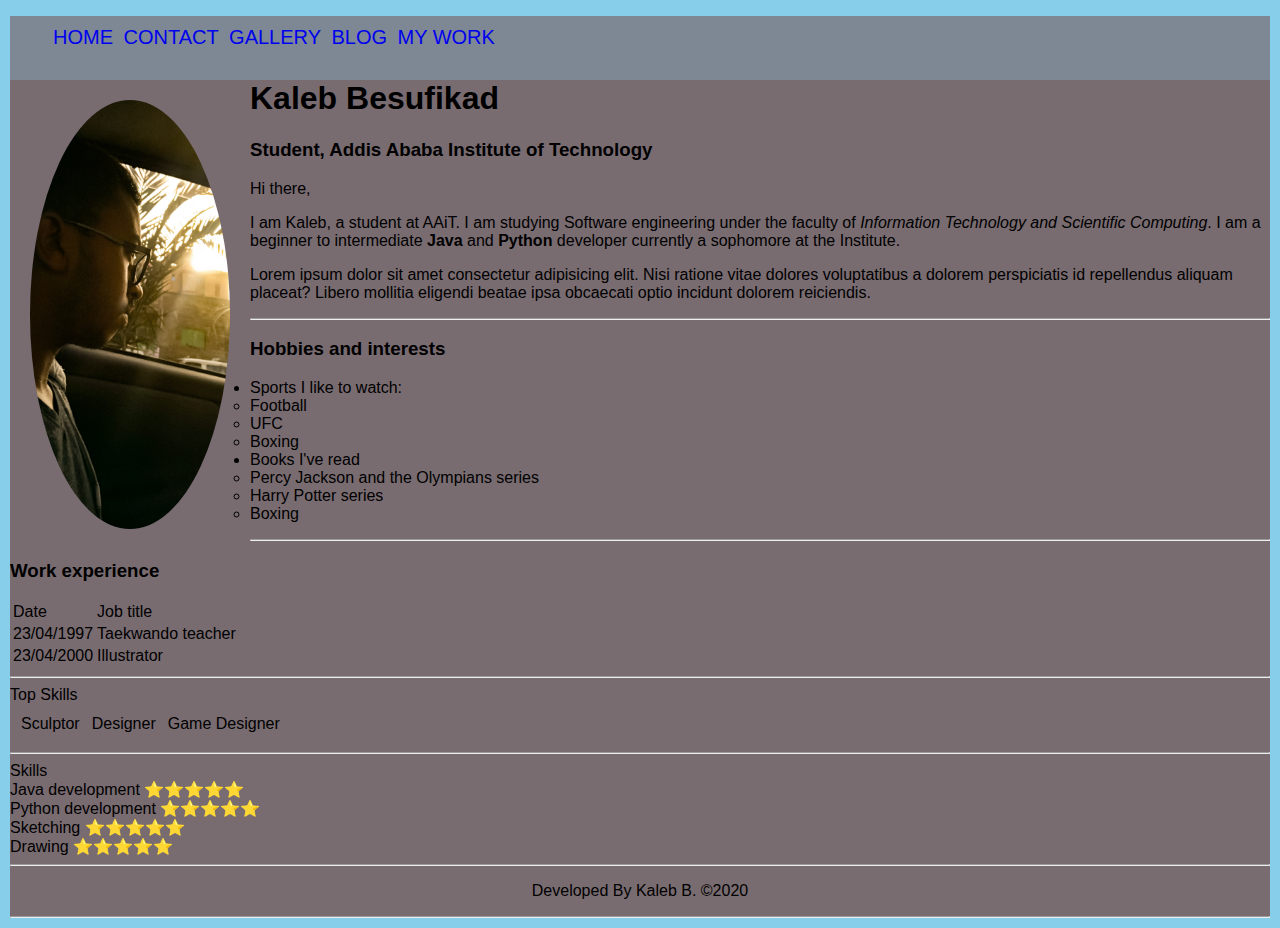
<file: index.html>
<!doctype html>
<html lang="en">
<head>
    <meta charset="UTF-8">
    <meta name="viewport"
          content="width=device-width, user-scalable=no, initial-scale=1.0, maximum-scale=1.0, minimum-scale=1.0">
    <meta http-equiv="X-UA-Compatible" content="ie=edge">
    <title>Kaleb Besufikad</title>
    <link rel="shortcut icon" href="/images/favicon.jpg" type="image/x-icon">
    <link rel="icon" href="/images/favicon.jpg" type="image/x-icon">
    <link rel="stylesheet" href="assets/CSS/style_main.css">
</head>
<body bgcolor="#FFF1E5">
    <header>
        <nav>
            <ul cellspacing = "20sp">
                <li><a href="#">HOME</a></li>
                <li><a href="contact.html">CONTACT</a></li>
                <li><a href="gallery.html">GALLERY</a></li>
             
                <li><a href="blog.html">BLOG</a></li>
                <li><a href="my work.html">MY WORK</a></li>
            </ul>
        </nav>
   <header>

<div id="intro">
    <img src="images/Kaleb.jpg"  id = "profile"alt="Addis_Ababa_University_logo" width = "200px"></td>
            
    <h1>Kaleb Besufikad</h1>
    <h3>Student, Addis Ababa Institute of Technology</h3>  
    <p>Hi there,</p>
    <p>I am Kaleb, a student at AAiT. I am studying Software engineering under the faculty of <em>Information Technology and Scientific Computing</em>. I am a beginner to intermediate <strong>Java</strong> and <strong>Python</strong> developer currently a sophomore at the Institute.</p>
    <p>Lorem ipsum dolor sit amet consectetur adipisicing elit. Nisi ratione vitae dolores voluptatibus a dolorem perspiciatis id repellendus aliquam placeat? Libero mollitia eligendi beatae ipsa obcaecati optio incidunt dolorem reiciendis.</p>

</div>
    
    <hr>
    <h3>Hobbies and interests</h3>
    <ul>
        <li>Sports I like to watch:
        <ul>
            <li>Football</li>
            <li>UFC</li>
            <li>Boxing</li>
        </ul>
    </li>
        <li>
            Books I've read
            <ul>
                <li>Percy Jackson and the Olympians series</li>
                <li>Harry Potter series</li>
                <li>Boxing</li>
            </ul>
        </li>
    </ul>
<hr>
<table>
    <thead><h3>Work experience</h3></thead>
    <tbody>
        <tr>
            <td>Date</td>
            <td>Job title</td>
        </tr>
        <tr>
            <td>23/04/1997</td>
            <td>Taekwando teacher</td>
        </tr>
        <tr>
            <td>23/04/2000</td>
            <td>Illustrator</td>
        </tr>
    </tbody>
    </table>
    <hr>
    <table cellspacing = "10px">
        <thead>Top Skills</thead>
        <tbody>
            <td>Sculptor</td>
            <td>Designer</td>
            <td>Game Designer</td>
        </tbody>
    </table>
    <hr>
    <table>
        <thead>Skills</thead><br>
        <tr>Java development ⭐️⭐️⭐️⭐️⭐️</tr><br>
        <tr>Python development  ⭐️⭐️⭐️⭐️⭐️</tr><br>
        <tr>Sketching ⭐️⭐️⭐️⭐️⭐️</tr><br>
        <tr>Drawing ⭐️⭐️⭐️⭐️⭐️</tr><br>
    </table>
    <hr>
    <p align="center" >Developed By Kaleb B. &copy;2020</p> 
    <hr>
</body>
</html>
</file>
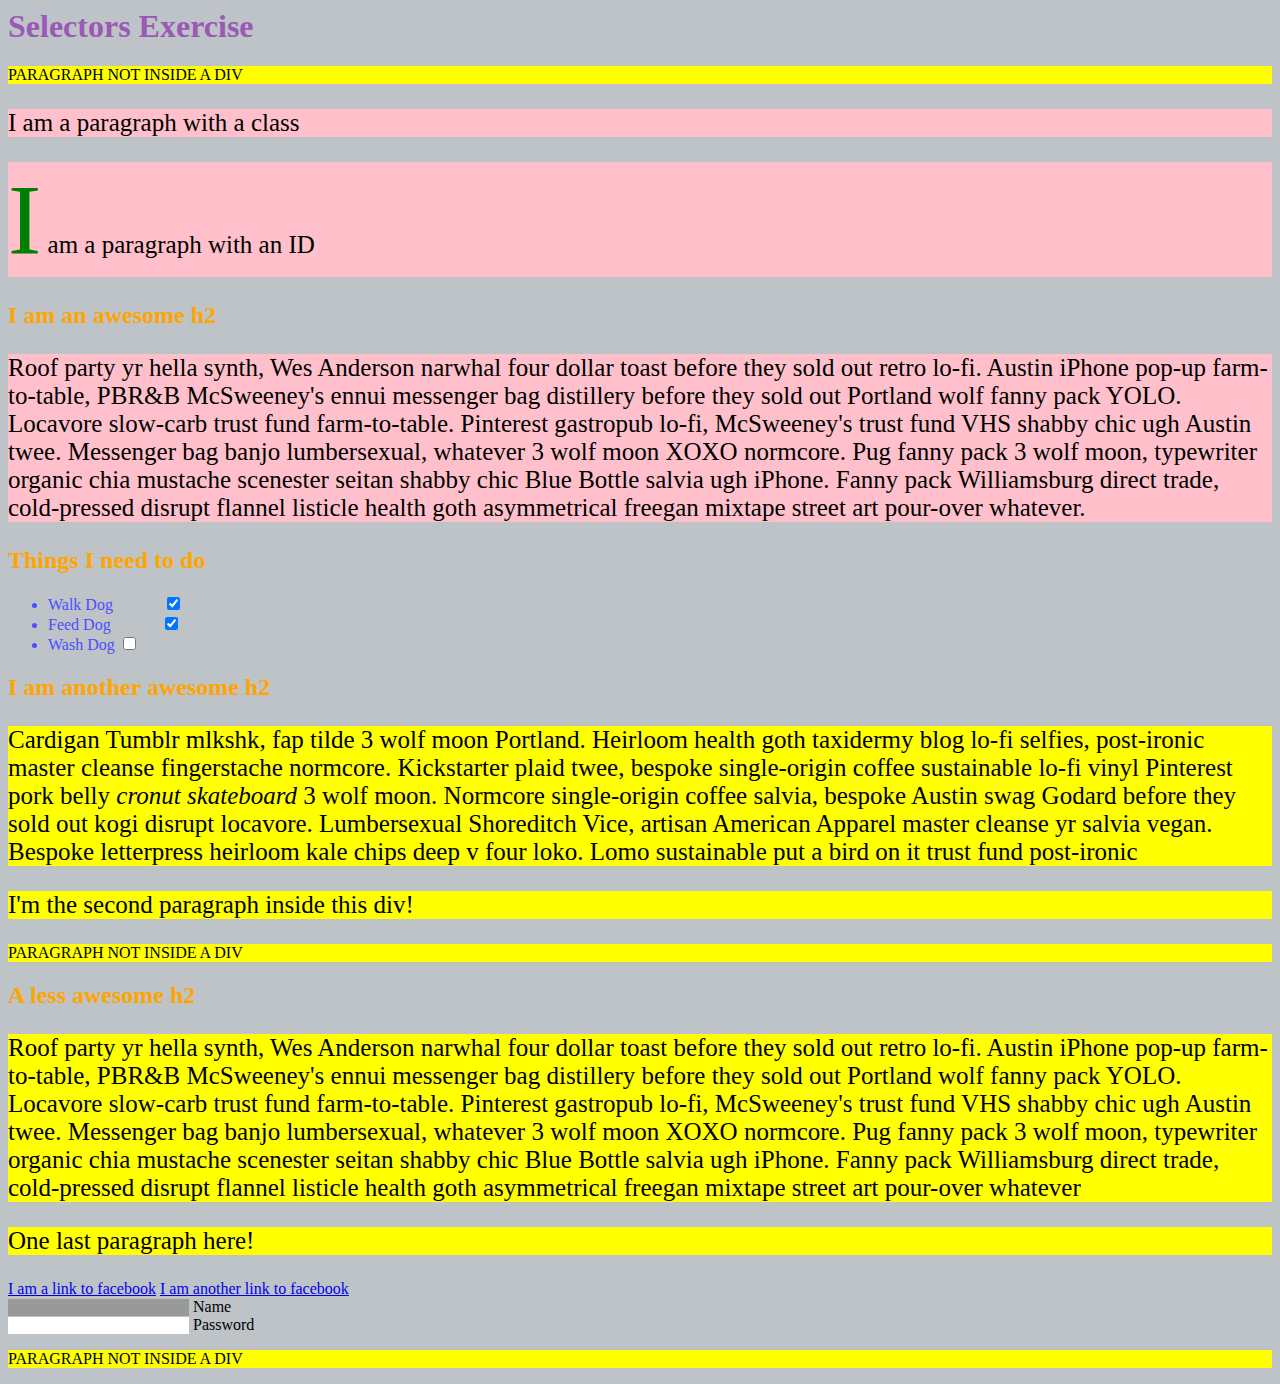
<file: 1.html>
<html>
<head>
  <meta charset="UTF-8">
  <title>Selectors Exercise</title>
  <link rel="stylesheet" type="text/css" href="assets/CSS/selectors.css">
</head>
<body>
  <h1>Selectors Exercise</h1>

<p>PARAGRAPH NOT INSIDE A DIV</p>

<div>
  <p class="hello">I am a paragraph with a class</p>
  <p id="special">I am a paragraph with an ID</p>

  <h2>I am an awesome h2</h2>
  
  
  <p>Roof party yr hella synth, Wes Anderson narwhal four dollar toast before they sold out retro lo-fi. Austin iPhone pop-up farm-to-table, PBR&B McSweeney's ennui messenger bag distillery before they sold out Portland wolf fanny pack YOLO. Locavore slow-carb trust fund farm-to-table. Pinterest gastropub lo-fi, McSweeney's trust fund VHS shabby chic ugh Austin twee. Messenger bag banjo lumbersexual, whatever 3 wolf moon XOXO normcore. Pug fanny pack 3 wolf moon, typewriter organic chia mustache scenester seitan shabby chic Blue Bottle salvia ugh iPhone. Fanny pack Williamsburg direct trade, cold-pressed disrupt flannel listicle health goth asymmetrical freegan mixtape street art pour-over whatever.</p>

</div>

<div>
  <h2>Things I need to do</h2>

  <ul>
    <li>Walk Dog <input type="checkbox" checked> </li>
    <li>Feed Dog <input type="checkbox" checked> </li>
    <li>Wash Dog <input type="checkbox"></li>
  </ul>
</div>

<div>
  <h2>I am another awesome h2</h2>

  <p>Cardigan Tumblr mlkshk, fap tilde 3 wolf moon Portland. Heirloom health goth taxidermy blog lo-fi selfies, post-ironic master cleanse fingerstache normcore. Kickstarter plaid twee, bespoke single-origin coffee sustainable lo-fi vinyl Pinterest pork belly <em>cronut skateboard</em> 3 wolf moon. Normcore single-origin coffee salvia, bespoke Austin swag Godard before they sold out kogi disrupt locavore. Lumbersexual Shoreditch Vice, artisan American Apparel master cleanse yr salvia vegan. Bespoke letterpress heirloom kale chips deep v four loko. Lomo sustainable put a bird on it trust fund post-ironic</p>

  <p>I'm the second paragraph inside this div!</p>
</div>

<p>PARAGRAPH NOT INSIDE A DIV</p>


<div>
  <h2>A less awesome h2</h2>

  <p>Roof party yr hella synth, Wes Anderson narwhal four dollar toast before they sold out retro lo-fi. Austin iPhone pop-up farm-to-table, PBR&B McSweeney's ennui messenger bag distillery before they sold out Portland wolf fanny pack YOLO. Locavore slow-carb trust fund farm-to-table. Pinterest gastropub lo-fi, McSweeney's trust fund VHS shabby chic ugh Austin twee. Messenger bag banjo lumbersexual, whatever 3 wolf moon XOXO normcore. Pug fanny pack 3 wolf moon, typewriter organic chia mustache scenester seitan shabby chic Blue Bottle salvia ugh iPhone. Fanny pack Williamsburg direct trade, cold-pressed disrupt flannel listicle health goth asymmetrical freegan mixtape street art pour-over whatever</p>

  <p>One last paragraph here!</p>

  <a href="http://www.facebook.com">I am a link to facebook</a>
  <a href="http://www.facebook.com">I am another link to facebook</a>
  <br>

  <input type="text" name="name" /><label> Name</label><br/>
  <input type="password" name="password" /><label> Password</label><br/>

</div>

<p>PARAGRAPH NOT INSIDE A DIV</p>

</body>
</html>
</file>
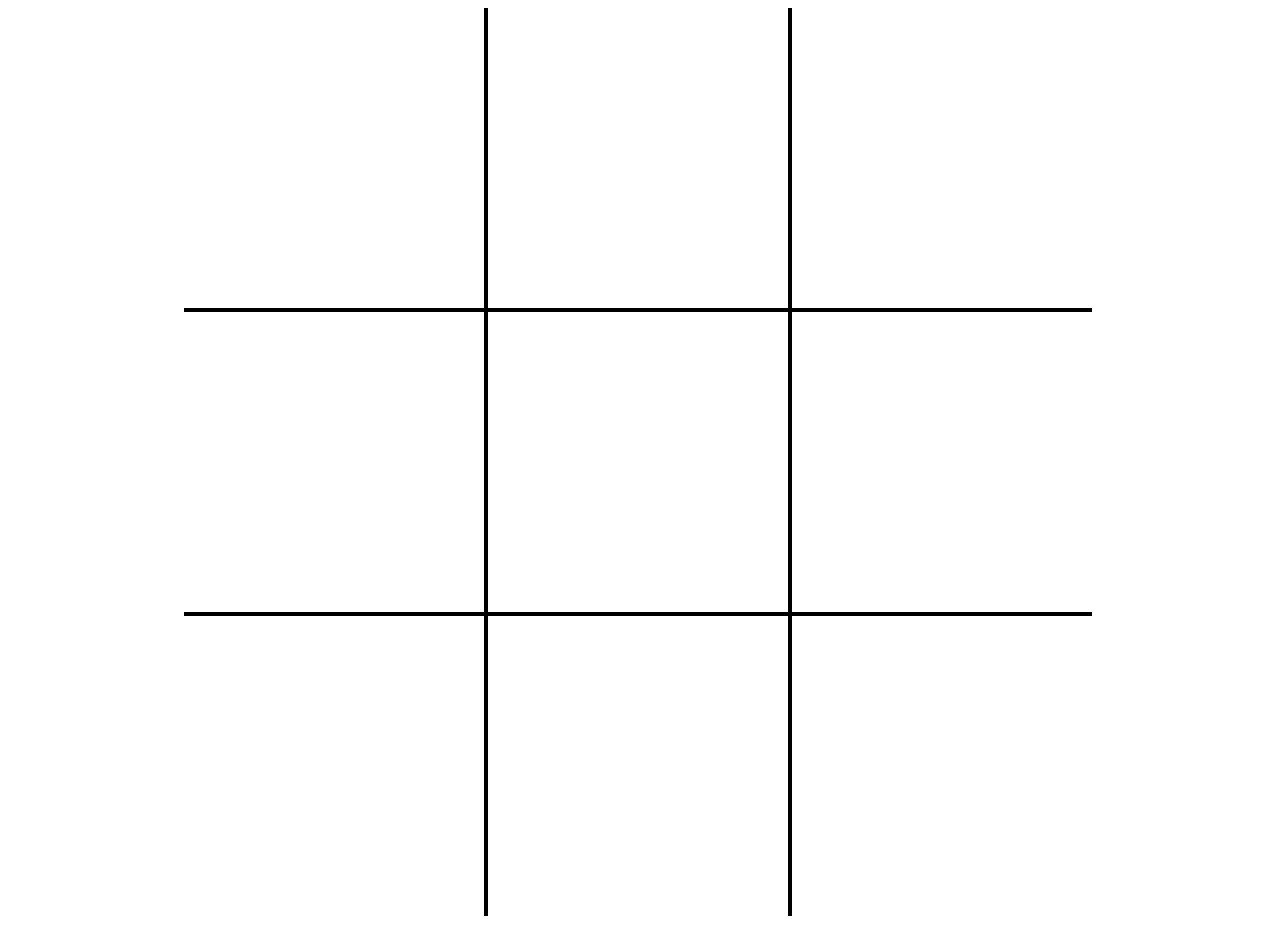
<file: 2.html>
<!DOCTYPE html>
<html lang="en">
<head>
    <meta charset="UTF-8">
    <meta name="viewport" content="width=device-width, initial-scale=1.0">
    <link rel="stylesheet" href="assets/CSS/style.css">
    <title>question #3</title>
</head>
<body>
    <div id="tictactoe">
        <div></div>
        <div></div>
        <div></div>
        <div></div>
        <div></div>
        <div></div>
        <div></div>
        <div></div>
        <div></div>
    </div>
</body>
</html>
</file>
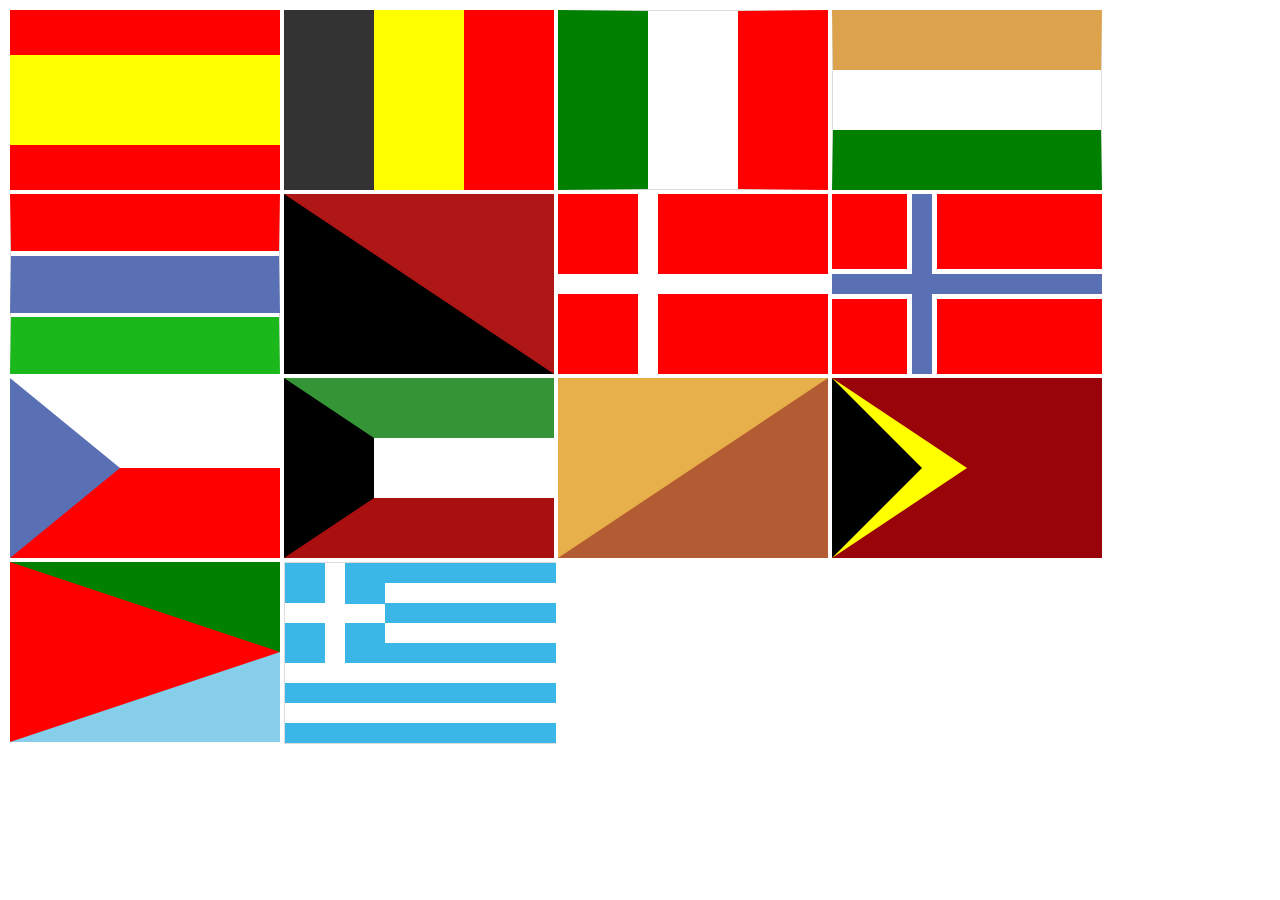
<file: 3.html>
<!DOCTYPE html>
<html lang="en">
<head>
    <meta charset="UTF-8">
    <meta name="viewport" content="width=device-width, initial-scale=1.0">
    <link rel="stylesheet" href="assets/CSS/style.css">
    <title>Flags</title>
</head>
<body>
    <div class="flag spain"></div>

    <div class="flag belgium"></div>

    <div class="flag italy"></div>

    <div class="flag india"></div>

    <div class="flag tgambia">
        <div></div>
        <div></div>
    </div>
    
   
    

 <div class="flag pnewguinea"></div>

    <div class="flag denmark">
        <div></div>
        <div></div>
        <div></div>
        <div></div>
    </div>

    <div class="flag iceland">
        <div></div>
        <div></div>
        <div></div>
        <div></div>
    </div>

    <div class="flag czechia"></div>

    <div class="flag kuwait"></div>

    <div class="flag bhutan"></div>
    
    <div class="flag timorleste">
        <div><div></div></div>
        <div></div>
    </div>
    
    <div class="flag eritrea"></div>
    
    
    <div class="flag greece">
        
            <div><!-- cross -->
                <div></div>
                <div></div>
                <div></div>
                <div></div>
            </div>
            <!-- 5 stripes next to cross -->
            <div></div>
            <div></div>
        
           <!-- remaining strikes -->
        <div></div>
        <div></div>
    </div>
</body>
</html>
</file>
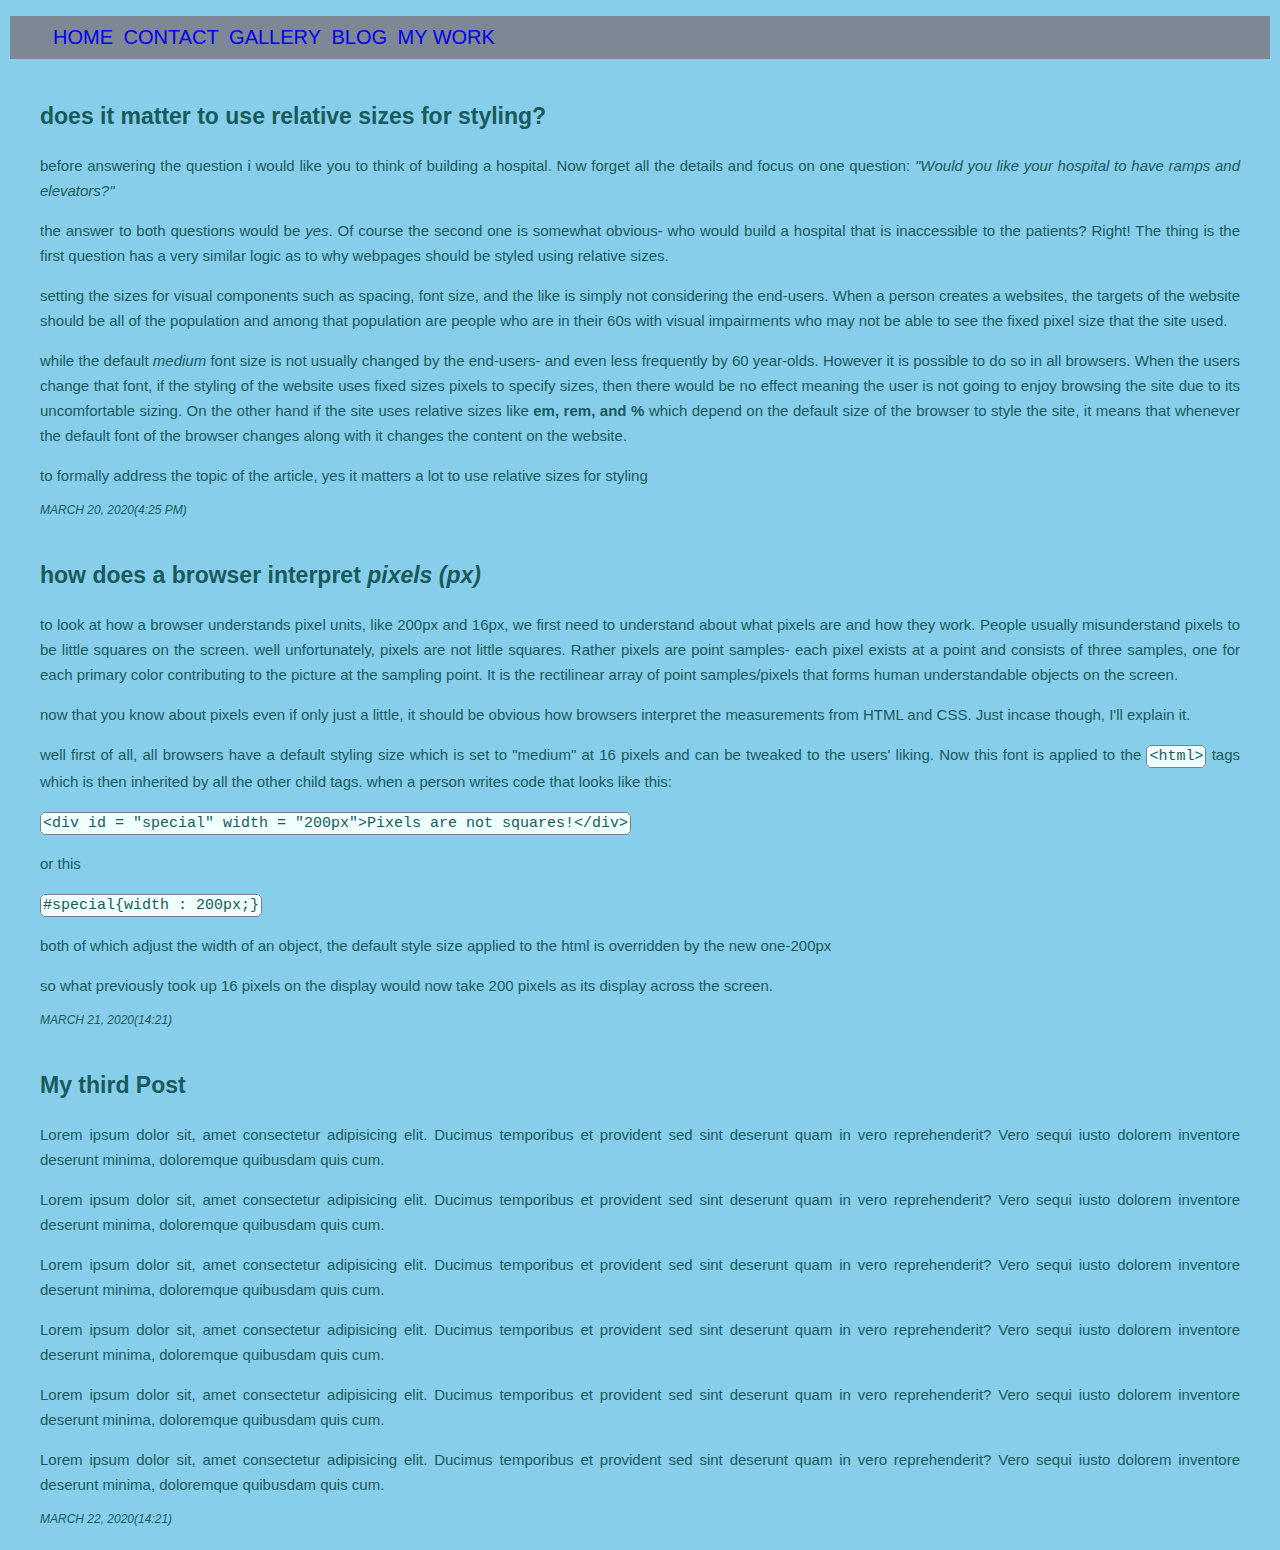
<file: blog.html>
<!DOCTYPE html>
<html lang="en">
<head>
    <meta charset="UTF-8">
    <meta name="viewport" content="width=device-width, initial-scale=1.0">
    <link rel="stylesheet" href="assets/CSS/style_main.css">
    <link rel="shortcut icon" href="/images/favicon.jpg" type="image/x-icon">
    <link rel="icon" href="/images/favicon.jpg" type="image/x-icon">
   
    <title>Kaleb Besufikad</title>
    <style>
        body{
            color: rgb(25, 90, 92);
        }
        code{
            background-color: azure;
            padding: 2px;
            border: 1px solid slategray;
            border-radius: 5px;
        }
    </style>
</head>
<body>
    <header>
        <nav>
            <ul cellspacing = "20sp">
                <li><a href="index.html">HOME</a></li>
                <li><a href="contact.html">CONTACT</a></li>
                <li><a href="gallery.html">GALLERY</a></li>
             
                <li><a href="#">BLOG</a></li>
                <li><a href="my work.html">MY WORK</a></li>
            </ul>
        </nav>
    </header>

    <div id="content">
        <section>
            <p class="title">does it matter to use relative sizes for styling?</p>
            <article>
                <p>before answering the question i would like you to think of building a hospital. Now forget all the details and focus on one question: <em>"Would you like your hospital to have ramps and elevators?"</em></p>
                <p>the answer to both questions would be <em>yes</em>. Of course the second one is somewhat obvious- who would build a hospital that is inaccessible to the patients? Right! The thing is the first question has a very similar logic as to why webpages should be styled using relative sizes.</p>
                <p>setting the sizes for visual components such as spacing, font size, and the like is simply not considering the end-users. When a person creates a websites, the targets of the website should be all of the population and among that population are people who are in their 60s with visual impairments who may not be able to see the fixed pixel size that the site used.</p>
                <p>while the default <em>medium</em> font size is not usually changed by the end-users- and even less frequently by 60 year-olds. However it is possible to do so in all browsers.
                    When the users change that font, if the styling of the website uses fixed sizes pixels to specify sizes, then there would be no effect meaning the user is not going to enjoy browsing the site due to its uncomfortable sizing. On the other hand if the site uses relative sizes like <strong>em, rem, and %</strong> which depend on the default size of the browser to style the site, it means that whenever the default font of the browser changes along with it changes the content on the website.
                </p>
                <p>to formally address the topic of the article, yes it matters a lot to use relative sizes for styling</p>
            </article>
            <p class="date">March 20, 2020(4:25 pm)</p>
        </section>


        <section>
            <p class = "title">how does a browser interpret <em>pixels (px)</em></p>
            <article>
                <p>to look at how a browser understands pixel units, like 200px and 16px, we first need to understand about what pixels are and how they work.
                    People usually misunderstand pixels to be little squares on the screen. well unfortunately, pixels are not little squares. Rather pixels are point samples- each pixel exists at a point and consists of three samples, one for each primary color contributing to the picture at the sampling point. It is the rectilinear array of point samples/pixels that forms human understandable objects on the screen.
                </p>
                <p>now that you know about pixels even if only just a little, it should be obvious how browsers interpret the measurements from HTML and CSS. Just incase though, I'll explain it. </p>
                <p>well first of all, all browsers have a default styling size which is set to "medium" at 16 pixels and can be tweaked to the users' liking.
                    Now this font is applied to the <code>&lt;html&gt;</code> tags which is then inherited by all the other child tags. 
                    when a person writes code that looks like this:
                    <p><code title="HTML code snippet">&lt;div id = "special" width = "200px"&gt;Pixels are not squares!&lt;/div&gt;</code></p>
                    or this
                    <p><code title="CSS code snippet">#special{width : 200px;}</code></p>
                    both of which adjust the width of an object, the default style size applied to the html is overridden by the new one-200px 
                </p>
                <p>so what previously took up 16 pixels on the display would now take 200 pixels as its display across the screen.</p>
            </article>
            <p class="date">March 21, 2020(14:21)</p>
        </section>
        
        
        <section>
            <p class = "title">My third Post</p>
            <article>
                <p>Lorem ipsum dolor sit, amet consectetur adipisicing elit. Ducimus temporibus et provident sed sint deserunt quam in vero reprehenderit? Vero sequi iusto dolorem inventore deserunt minima, doloremque quibusdam quis cum.</p>
                <p>Lorem ipsum dolor sit, amet consectetur adipisicing elit. Ducimus temporibus et provident sed sint deserunt quam in vero reprehenderit? Vero sequi iusto dolorem inventore deserunt minima, doloremque quibusdam quis cum.</p>
                <p>Lorem ipsum dolor sit, amet consectetur adipisicing elit. Ducimus temporibus et provident sed sint deserunt quam in vero reprehenderit? Vero sequi iusto dolorem inventore deserunt minima, doloremque quibusdam quis cum.</p>
                <p>Lorem ipsum dolor sit, amet consectetur adipisicing elit. Ducimus temporibus et provident sed sint deserunt quam in vero reprehenderit? Vero sequi iusto dolorem inventore deserunt minima, doloremque quibusdam quis cum.</p>
                <p>Lorem ipsum dolor sit, amet consectetur adipisicing elit. Ducimus temporibus et provident sed sint deserunt quam in vero reprehenderit? Vero sequi iusto dolorem inventore deserunt minima, doloremque quibusdam quis cum.</p>
                <p>Lorem ipsum dolor sit, amet consectetur adipisicing elit. Ducimus temporibus et provident sed sint deserunt quam in vero reprehenderit? Vero sequi iusto dolorem inventore deserunt minima, doloremque quibusdam quis cum.</p>
                
            </article>
            <p class="date">March 22, 2020(14:21)</p>
        </section>
    </div>




</body>
</html>
</file>
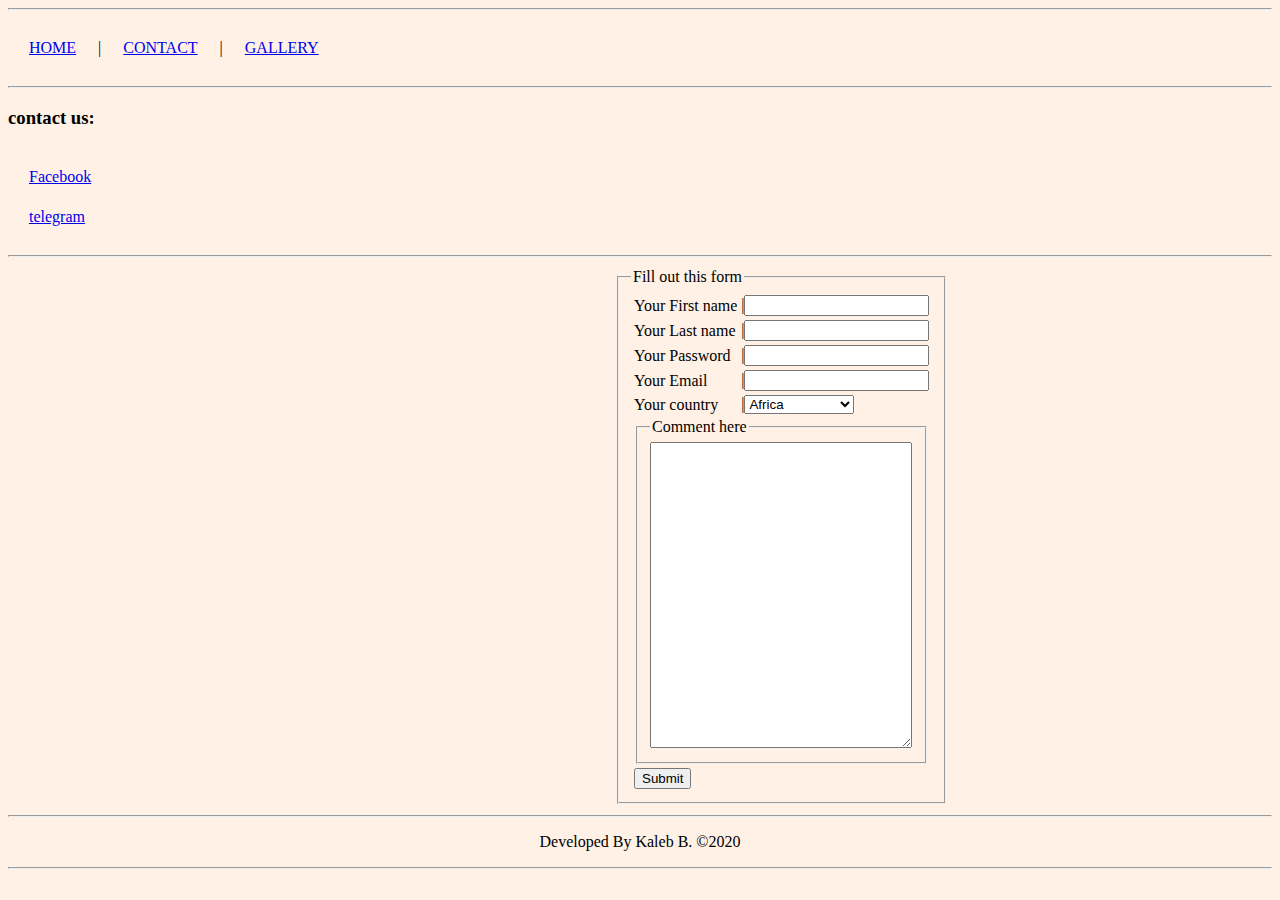
<file: contact.html>
<!DOCTYPE html>
<html lang="en">
<head>
    <meta charset="UTF-8">
    <meta name="viewport" content="width=device-width, initial-scale=1.0">
    <title>Kaleb's CV</title>
    <link rel="shortcut icon" href="/images/favicon.png" type="image/x-icon">
    <link rel="icon" href="/images/favicon.png" type="image/x-icon">
</head>
<body bgcolor="#FFF1E5">

    <hr>
    <table cellspacing = "20px" >

        <td><a href="index.html">HOME</a></td><td>|</td><td><a href="#">CONTACT</a>
        </td><td>|</td><td><a href="gallery.html">GALLERY</a>
        </td>    </table>
    <hr>
    <h3>
        contact us:
    </h3>
    <table cellspacing = "20px">
        <tr><td><a href="https//:www.facebook.com">Facebook</a></td></tr>
        <tr><td><a href="http//:www.telegram.org">telegram</a></td></tr>
    </table>
    
    <hr>
    <table>
        <td ><div class="mapouter"><div class="gmap_canvas"><iframe width="600" height="500" id="gmap_canvas" src="https://maps.google.com/maps?q=addis%20ababa%20institute%20of%20technology&t=&z=13&ie=UTF8&iwloc=&output=embed" frameborder="0" scrolling="no" marginheight="0" marginwidth="0"></iframe><a href="https://ytify.com">ytify.com</a></div><style>.mapouter{position:relative;text-align:right;height:500px;width:600px;}.gmap_canvas {overflow:hidden;background:none!important;height:500px;width:600px;}</style></div></td>  
        <td><fieldset>
            <legend >Fill out this form</legend>
            <form action="mailto:se.kaleb.besufikad@gmail.com" method = "POST" enctype="utf-8">
                <table>
                    <tr>
                        <td>
                            <label for="name">Your First name</label>
                        </td>
                        <td>|<input type="text" name = "fname" id = "fname" pattern = "[a-z]"required>
                        </td>
                    </tr>

                    <tr>
                        <td>
                            <label for="name">Your Last name </label>
                        </td>
                        <td>
                            |<input type="text" name = "lname" id = "lname" maxlength = "15" minlength = "1" pattern = "[a-z]{1-15}">
                        </td>
                    </tr>
                    
                    <tr>
                        <td>
                            <label for="name">Your Password</label>
                        </td>
                        <td>
                            |<input type="password" name = "pwd" id = "pwd" minlength = "8" pattern = "[a-z]{1-15}"required>
                        </td>
                    </tr>
                    
                    <tr>
                        <td>
                            <label for=""email>Your Email</label>
                        </td>
                        <td>
                            |<input type="text" name = "fname" id = "fname" pattern = "[a-z]{1-15}">
                        </td>
                    </tr>
                    <tr><td>Your country </td>
                        <td >|<select name="select" id="select">
                                <option value="Afr">Africa</option>
                                <option value="Asi">Asia</option>
                                <option value="Ant">Antarctica</option>
                                <option value="Eur">Europe</option>
                                <option value="SA">South America</option>
                                <option value="NA">North America</option>
                            </select>
                        </td>
                    </tr>
                    <tr>
                        <td colspan="2" >
                            <fieldset><legend title=>Comment here</legend>
                            <textarea name="comment" id="comment" cols="30" rows="20"></textarea>
                        </fieldset>
                        </td>
                    </tr>
                    <tr>
                        <td colspan = "2">
                            <input type="submit" value="Submit">
                        </td>
                    </tr>
                </table>
            </form>
        </fieldset>
        </td>
    </table>
    <hr>
    <p align="center" >Developed By Kaleb B. &copy;2020</p> 
    <hr>
</body>
</html>
<!-- the ! sign generates BOILER PLATE -->
</file>
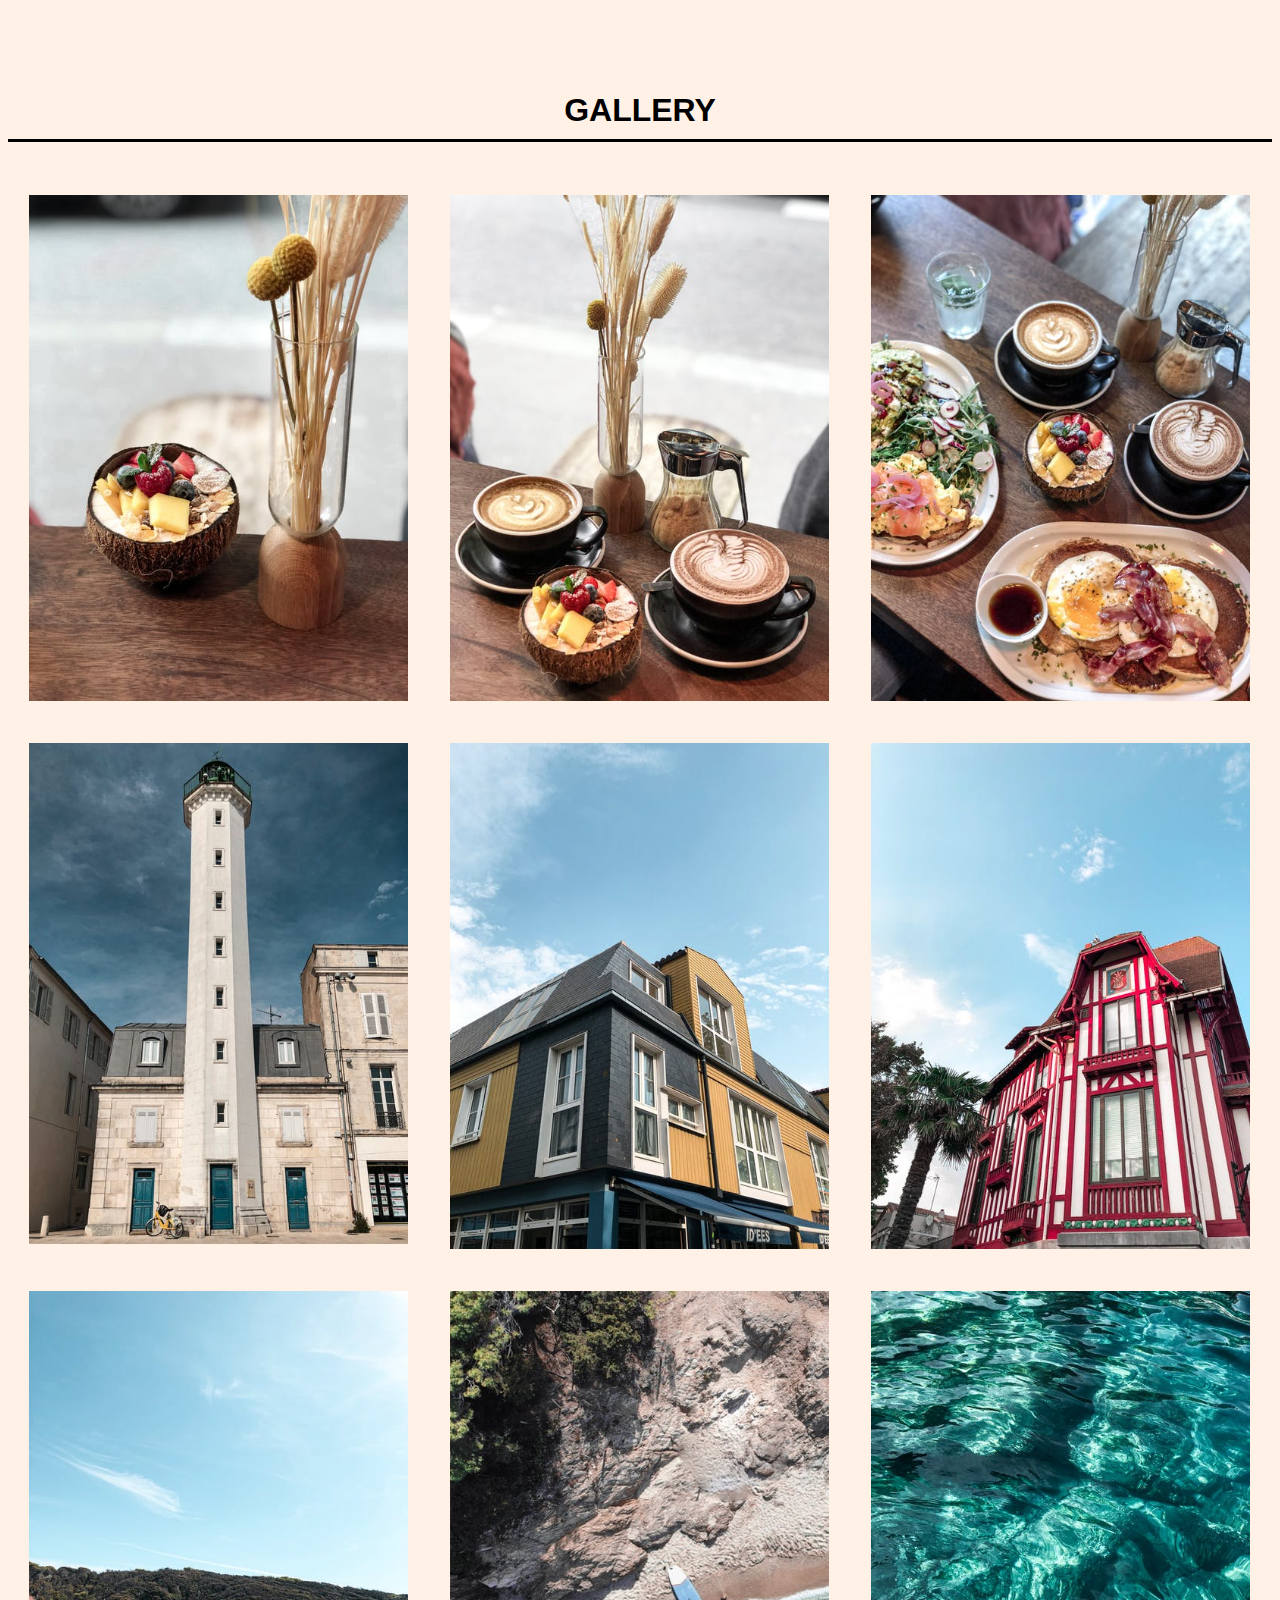
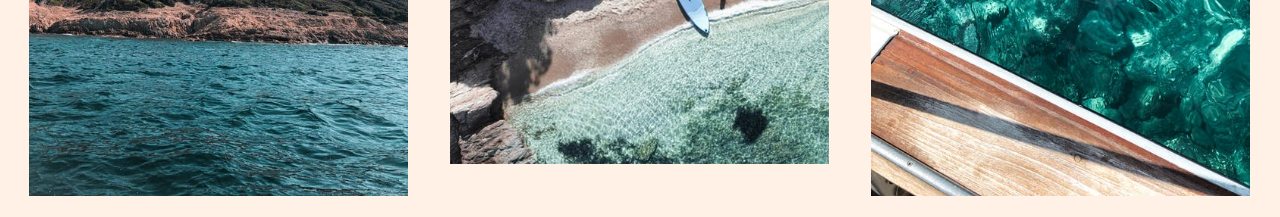
<file: gallery.html>
<!DOCTYPE html>
<html lang="en">
<head>
    <meta charset="UTF-8">
    <meta name="viewport" content="width=device-width, initial-scale=1.0">
    <title>Kaleb's CV</title>
    <link rel="shortcut icon" href="/images/favicon.jpg" type="image/x-icon">
    <link rel="icon" href="/images/favicon.jpg" type="image/x-icon">
    <link rel="stylesheet" href="assets/CSS/gallery.css">
</head>
<body bgcolor="#FFF1E5">

    <p id="title">gallery</p>



<img class="1" src="images\pexels-photo-3838631.png" width = "360px" alt="coffee">
<img class="1"src="images\pexels-photo-3838634.png"width = "360px" alt="coffee">
<img class="1"src="images\pexels-photo-3838633.png" width = "360px"alt="coffee">


<img class="2" src="images\pexels-photo-2629393.jpeg"width = "360px" alt="white light-house">
<img  class="2" src="images\pexels-photo-2629389.jpeg" width = "360px" alt="wooden house">
<img  class="2" src="images\pexels-photo-2629391.jpeg" width = "360px"alt="red house">

<img  class="3" src="images\pexels-photo-2876746.jpeg" width = "360px" alt="view at a lake">
<img  class="3" src="images\pexels-photo-2876747.jpeg" width = "360px"alt="view at shore">
<img  class="3" src="images\pexels-photo-2876783.jpeg" width = "360px"alt="view from boat">
<!-- 





    <table cellspacing = "30px">
        <tr><td><strong>ARCHITECTURE</strong></BIG> </td>
            <td><strong>FOOD &AMP; DRINK</strong> </td>
            <td><strong>NATURE: WATER BODIES</strong></td></tr>

        <tr><td></td>
        <td></td>
        <td></td></tr>
            
        <tr><td></td>
        <td></td>
        <td></td></tr>

        <tr><td></td>
        <td></td>
        <td></td></tr>
    </table>
    <hr>
<p align="center" >Developed By Kaleb B. &copy;2020</p>  -->
<!-- <hr> -->
</body>
</html>
</file>
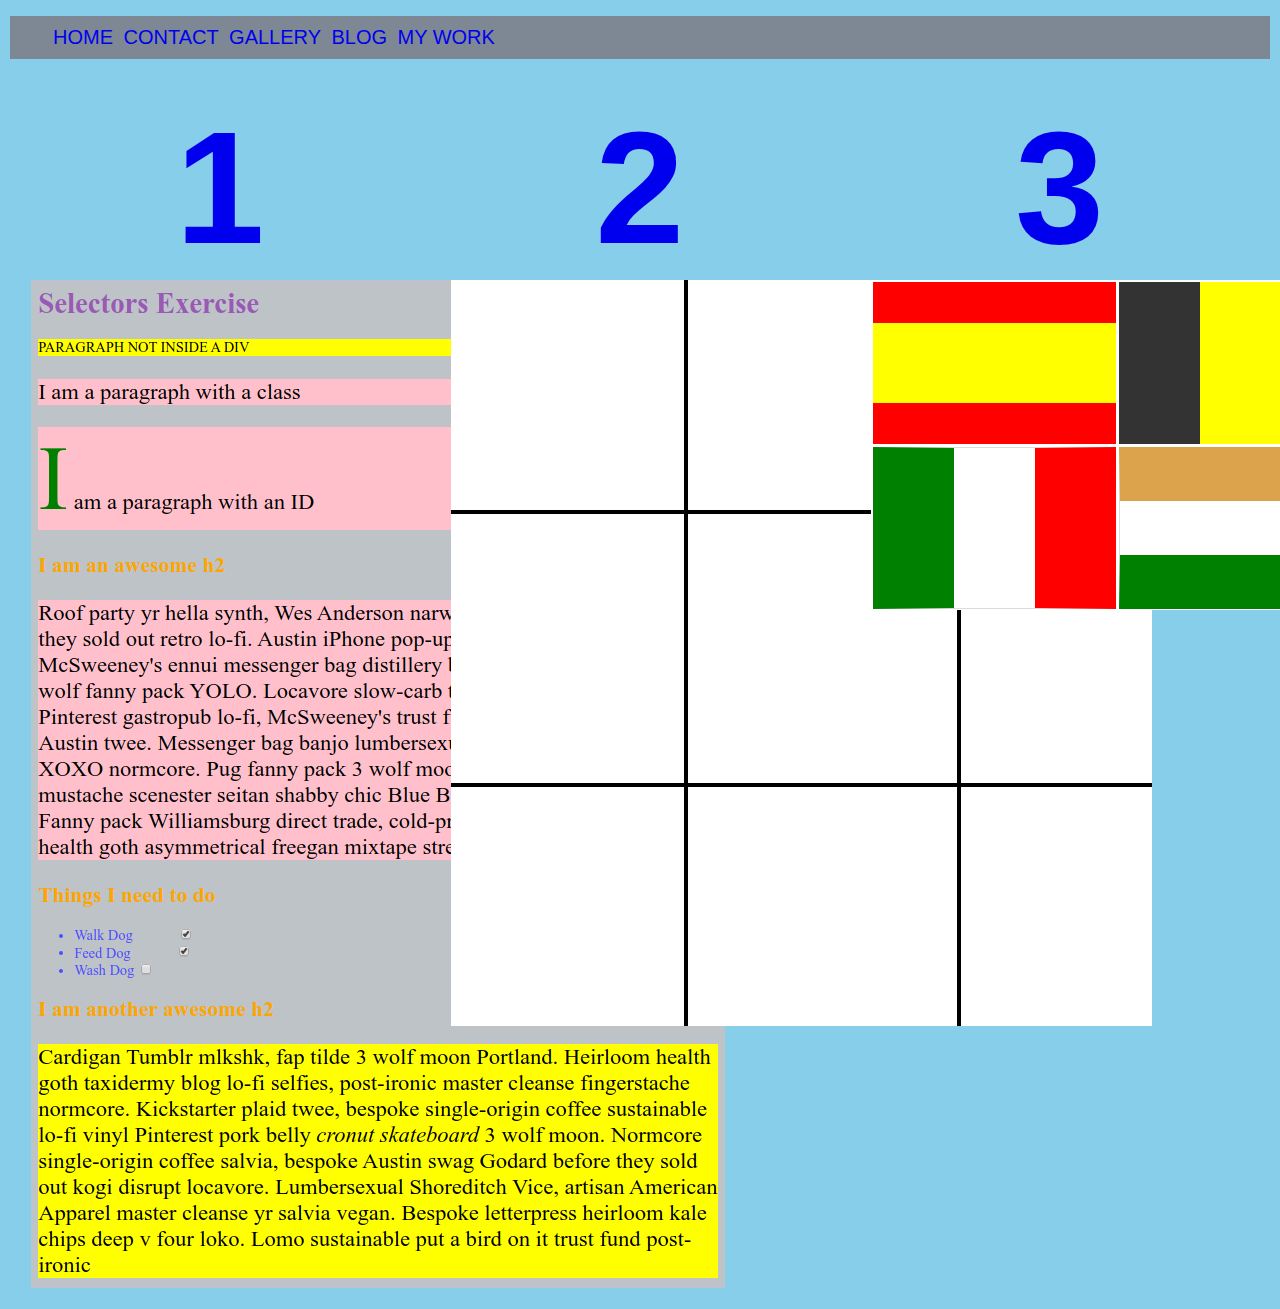
<file: my work.html>
<!DOCTYPE html>
<html lang="en">
<head>
    <meta charset="UTF-8">
    <meta name="viewport" content="width=device-width, initial-scale=1.0">
    <title>My work</title>
    <link rel="stylesheet" href="assets/CSS/style_main.css">
    <link rel="shortcut icon" href="/images/favicon.jpg" type="image/x-icon">
    <link rel="icon" href="/images/favicon.jpg" type="image/x-icon">
   
</head>
<body>
    
    <header>
        <nav>
            <ul cellspacing = "20sp">
                <li><a href="index.html">HOME</a></li>
                <li><a href="contact.html">CONTACT</a></li>
                <li><a href="gallery.html">GALLERY</a></li>
             
                <li><a href="blog.html">BLOG</a></li>
                <li><a href="#">MY WORK</a></li>
            </ul>
        </nav>
    </header>



    <div class="questions"id="content">
        <div id="work1"><a href="1.html" id= "work" target="_blank" rel="noopener noreferrer">1<img align="center" src="images/selector.png" alt=""></a></div>
        <div id="work2"><a href="2.html" id="work" target="_blank" rel="noopener noreferrer">2<img src="images/TTT.png" alt=""></a></div>
        <div id="work3"><a href="3.html" id="work" target="_blank" rel="noopener noreferrer">3<img src="images/flags.png" alt=""></a></div>
    </div>
</body>
</html>
</file>
<file: assets/CSS/style_main.css>
body{
    background-color: skyblue;
    font-family:'roboto','Segoe UI', Tahoma, Geneva, Verdana, sans-serif;    
    margin: 10px;
}
header{
    background-color: rgba(119,90,90, 0.6);
    /* position: absolute;
    top: 0px;
    width: 100%; */
    margin-bottom: 1px;
}
.content{
    position: static;
}
section{
    font-family: Arial, Helvetica, sans-serif;
    padding: 5px 30px;
}
article{
    font-size: 15px;
    text-align: justify;
    line-height: 25px;
}
.clear{
    clear: left;
}

.title{
    font-size: 23px;
    font-weight: bold;
}
.date{
    font-style: oblique;
    font-size: 12px;
    text-transform: uppercase;
}

nav>ul>li{
    display: inline-block;
    padding: 10px 3px;
    font-size: 20px;
}
nav>ul>li>a{
    text-decoration: none;
}


nav>ul>li:hover{background-color: burlywood;
    
    border-bottom: 5px solid olive;
}


nav>ul>li>a:visited{color: black;}
nav>ul>li>a:active{color: thistle;}


#profile{
    float: left;
    border-radius: 100%;
    border-style: hidden;
    margin: 20px;
}
#contact>p>a{
    clear:left;
    margin-left: 30px;
    text-transform: uppercase;
}

#work{
    width: 30%;
    height: 30%;
    font-size:1000%;
    font-weight: bolder;
    text-decoration: none;
    float: left;
    margin: 1.66%;
    text-align: center;
    
}
#questions{
    width: 100%;
}
#work1:hover{
    background-color: lightsteelblue;
}
#work:hover{
    background-color: lightsteelblue;
}
#work3:hover{ 
    background-color: lightsteelblue;
}
</file>
<file: assets/CSS/selectors.css>
/* Style the HTML elements according to the following instructions. 
DO NOT ALTER THE EXISTING HTML TO DO THIS.  WRITE ONLY CSS!

/* Give the <body> element a background of #bdc3c7*/
body{
    background-color: #bdc3c7;
}

/* Make the <h1> element #9b59b6*/
h1{
    color: #9b59b6;
}

/* Make all <h2> elements orange */
h2{
    color: orange;
}

/* Make all <li> elements blue(pick your own hexadecimal blue)*/ 
li{
    color: #4d4dff;
}

/*Change the background on every paragraph to be yellow*/
p{
    background-color: yellow;
}

/*Make all inputs have a 3px red border*/
input{
    border: 3px;
    border-color: red;
}

/* Give everything with the class 'hello' a white background*/
.hello{
    background-color: #ffffff;
}

/* Give the element with id 'special' a 2px solid blue border(pick your own rgb blue)*/
#special{
    border: 3px;
    border-color: rgba(76, 160, 238, 0.8);

}

/*Make all the <p>'s that are nested inside of divs 25px font(font-size: 25px)*/

div > p{
    font-size: 25px;
}
/*Make only inputs with type 'text' have a gray background*/
input[type="text"]{
    background-color: #999999;
}

/* Give both <p>'s inside the 3rd <div> a pink background*/
div:nth-child(3)>p{background-color: pink;}

/* Give the 2nd <p> inside the 3rd <div> a 5px white border*/
div:nth-child(3)>p:nth-child(2){
    border: 5px;
    border-color: white;
}


/* Make the <em> in the 3rd <div> element white and 20px font(font-size:20px)*/
div:nth-child(3)>em{
    color: white;
    font-size: 20px;
}


/*BONUS CHALLENGES*/
/*You may need to research some other selectors and properties*/

/*Make all "checked" checkboxes have a left margin of 50px(margin-left: 50px)*/
input[type="checkbox"]:checked{
    margin-left: 50px;
}

/* Make the <label> elements all UPPERCASE without changing the HTML(definitely look this one up*/
label{
    text-emphasis: uppercase;
}

/*Make the first letter of the element with id 'special' green and 100px font size(font-size: 100)*/
#special::first-letter{
    color: green;
    font-size: 100px;
}

/*Make the <h1> element's color change to blue when hovered over */

h1:hover{
    color : royalblue;
}
/*Make the <a> element's that have been visited gray */
a:visited{
    color: gray;
}
</file>
<file: assets/CSS/style.css>
/* ================== TicTacToe =================== */
#tictactoe{
    width: 912px;
    height: 912px;
    justify-self: center;
    align-self: center;
}
/* cells */
#tictactoe>div:nth-child(1){
    width: 300px;
    height:300px;
    border-right: 2px solid;
    border-bottom: 2px solid;
    border-color: black;
    float: left;
}
#tictactoe>div:nth-child(2){
    width: 300px;
    height: 300px;
    border-right: 2px solid;
    border-bottom: 2px solid;
    border-left: 2px solid;
    border-color: black;
    float: left;
}
#tictactoe>div:nth-child(3){
    width: 300px;
    height: 300px;
    border-left: 2px solid;
    border-bottom: 2px solid;
    border-color: black;
    float: left;
}
#tictactoe>div:nth-child(4){
    width: 300px;
    height: 300px;
    border-right: 2px solid;
    border-bottom: 2px solid;
    border-top: 2px solid;    border-color: black;
    float: left;
}
#tictactoe>div:nth-child(5){
    width: 300px;
    height: 300px;
    border-top: 2px solid;
    border-right: 2px solid;
    border-bottom: 2px solid;
    border-left: 2px solid;
    border-color: black;
    float: left;
}
#tictactoe>div:nth-child(6){
    width: 300px;
    height: 300px;
    border-top: 2px solid;
    border-bottom: 2px solid;
    border-left: 2px solid;    border-color: black;
    float: left;
}
#tictactoe>div:nth-child(7){
    width: 300px;
    height: 300px;
    border-right: 2px solid;
    border-top: 2px solid;
    border-color: black;
    float:left;
}
#tictactoe>div:nth-child(8){
    width: 300px;
    height: 300px;
    border-right: 2px solid;
    border-top: 2px solid;
    border-left: 2px solid;    border-color: black;
    float:left;
}
#tictactoe>div:nth-child(9){
    width: 300px;
    height: 300px;
    border-left: 2px solid;
    border-top: 2px solid;
    border-color: black;
    padding: 0px;
    float: left;
}



/* ==================== Flags ======================= */

.body{
    
    width: fit-content;
    height: fit-content;
}


.flag {
    background-color: #5971b4;
    height: 180px;
	width: 270px;
    float: left;
    margin: 2px;
}


.spain{
    height: 90px;
    background: yellow;
    border-top: 45px solid red;
    border-bottom: 45px solid red;
}


.belgium{
    width: 90px;
    background: yellow;
    border-left: 90px solid #333;
    border-right: 90px solid red;
}


.india{
    width: 268px;
    height: 60px;
    background: white;
    border-top: 60px solid rgb(221, 163, 76);
    border-bottom: 60px solid green;
    border-right: 1px solid gainsboro;
    border-left: 1px solid gainsboro;
}


.italy{
    width: 90px;
    height:178px;
    background: white;
    border-left: 90px solid green;
    border-right: 90px solid red;
    border-bottom: 1px solid gainsboro;
    border-top: 1px solid gainsboro;
}


.tgambia>div:nth-child(1){
    height: 5px;
    background: white;
    border-top: 57px solid red;
    border-bottom: 57px solid #5971b4;
    border-right: 1px solid gainsboro;
    border-left: 1px solid gainsboro;
}
.tgambia>div:nth-child(2){
    height: 4px;
    background: white;
    border-bottom: 57px solid rgb(26, 184, 26);
    border-right: 1px solid gainsboro;
    border-left: 1px solid gainsboro;
}


.greece{
    border: 1px solid gainsboro;
}
.greece>div:nth-child(1)>div{
	float: left;
}
.greece>div:nth-child(1)>{
	height: 100px;
	margin: 0;
	width: 100px;
}
.greece>div:nth-child(1)>div:nth-child(1){
    height: 40px;
    width: 40px;
    background-color: #3bb7e7;
    border-right: 10px solid white;
    border-bottom: 10px solid white;
    float:left;
}
.greece>div:nth-child(1)>div:nth-child(2){
    height: 41px;
    width: 40px;
    background-color: #3bb7e7;
    border-left: 10px solid white;
    border-bottom: 9px solid white;
    float:left;
}
.greece>div:nth-child(1)>div:nth-child(3){
    height: 40px;
    width: 40px;
    background-color: #3bb7e7;
    border-right: 10px solid white;
    border-top: 10px solid white;
    clear:left;
}
.greece>div:nth-child(1)>div:nth-child(4){
    height: 40px;
    width: 40px;
    background-color: #3bb7e7;
    border-left: 10px solid white;
    border-top: 10px solid white;
    float:left;
}
.greece>div:nth-child(2){
	height :20px;
	width: 171px;
    margin-left: 99.5px;
    background-color: white;
	border-bottom: 20px solid #3bb7e7;
	border-top: 20px solid #3bb7e7;
}
.greece>div:nth-child(3){
	height :20px;
    width: 171px;
    margin-left: 99.5px;
	background-color: white;
	border-bottom: 20px solid #3bb7e7;
}
.greece>div:nth-child(4){
	height :20px;
    width: 270.5px;
	background-color: white;
	border-bottom: 20px solid #3bb7e7;
}
.greece>div:nth-child(5){
	height :20px;
    width: 270.5px;
	background-color: white;
	border-bottom: 20px solid #3bb7e7;
}


.pnewguinea{
    width: 0px;
    height: 0px;
    border-top: 180px rgb(175, 22, 22) solid;
    border-left:270px black solid;
}


.denmark>div:nth-child(1){
    height: 80px;
    width: 80px;
    background-color: red;
    border-right: 10px solid white;
    border-bottom: 10px solid white;
    float:left;
}
.denmark>div:nth-child(2){
    height: 80px;
    width: 170px;
    background-color: red;
    border-left: 10px solid white;
    border-bottom: 10px solid white;
    float:left;
}
.denmark>div:nth-child(3){
    height: 80px;
    width: 80px;
    background-color: red;
    border-right: 10px solid white;
    border-top: 10px solid white;
    float:left;
}
.denmark>div:nth-child(4){
    height: 80px;
    width: 170px;
    background-color: red;
    border-left: 10px solid white;
    border-top: 10px solid white;
    float:left;
}


.iceland>div:nth-child(1){
    height: 75px;
    width: 75px;
    background-color: red;
    border-right: 5px solid white;
    border-bottom: 5px solid white;
    margin-right: 10px;
    margin-bottom: 10px;
    float:left;
}
.iceland>div:nth-child(2){
    height: 75px;
    width: 165px;
    background-color: red;
    border-left: 5px solid white;
    border-bottom: 5px solid white;
    margin-left: 10px;
    margin-bottom: 10px;
    float:left;
}
.iceland>div:nth-child(3){
    height: 75px;
    width: 75px;
    background-color: red;
    border-right: 5px solid white;
    border-top: 5px solid white;
    margin-right: 10px;
    margin-top: 10px;
    float:left;
}
.iceland>div:nth-child(4){
    height: 75px;
    width: 165px;
    background-color: red;
    border-left: 5px solid white;
    border-top: 5px solid white;
    margin-top: 10px;
    margin-left: 10px;
    float:left;
}

.kuwait{
    width: 180px;
    height: 60px;
    background-color: white;
    border-left: 90px solid black;
    border-top: 60px solid rgb(53, 148, 53);
    border-bottom: 60px solid rgb(170, 15, 15);
}


.czechia{
    width: 160px;
    height: 0px;
    border-left: 110px solid #5971b4;
    border-top: 90px solid white;
    border-bottom: 90px solid red;
}


.bhutan{
    width: 0px;
    height: 0px;
    border-top: 180px #e7b04a solid;
    border-right:270px #b35b33 solid;
}


.eritrea{
    width: 0px;
    height: 0px;
    border-left: 270px solid red;
    border-top: 90px solid green;
    border-bottom: 90px solid skyblue
}
.timorleste>div:nth-child(1)>div{
    float:left;
    width: 180px;
    height: 0px;
    border-left: 90px solid black;
    border-top: 90px solid rgba(0, 0, 0, 0);
    border-bottom: 90px solid rgba(0, 0, 0, 0)
}
.timorleste>div:nth-child(2){
    width: 135px;
    height: 0px;
    border-left: 135px solid yellow;
    border-top: 90px solid #99040b;
    border-bottom: 90px solid #99040b;
}
</file>
<file: assets/CSS/gallery.css>
p{
    font-family: Arial, Helvetica, sans-serif;
     font-size: 2rem;
    font-weight: bold;
    text-transform: uppercase;
    text-align: center;
    border-bottom: 3px solid;
    padding-bottom: 10px;
    padding-top: 60px;
}
img{
    float: left;
    width: 30%;
    margin: 1.66%;
    
}
</file>
